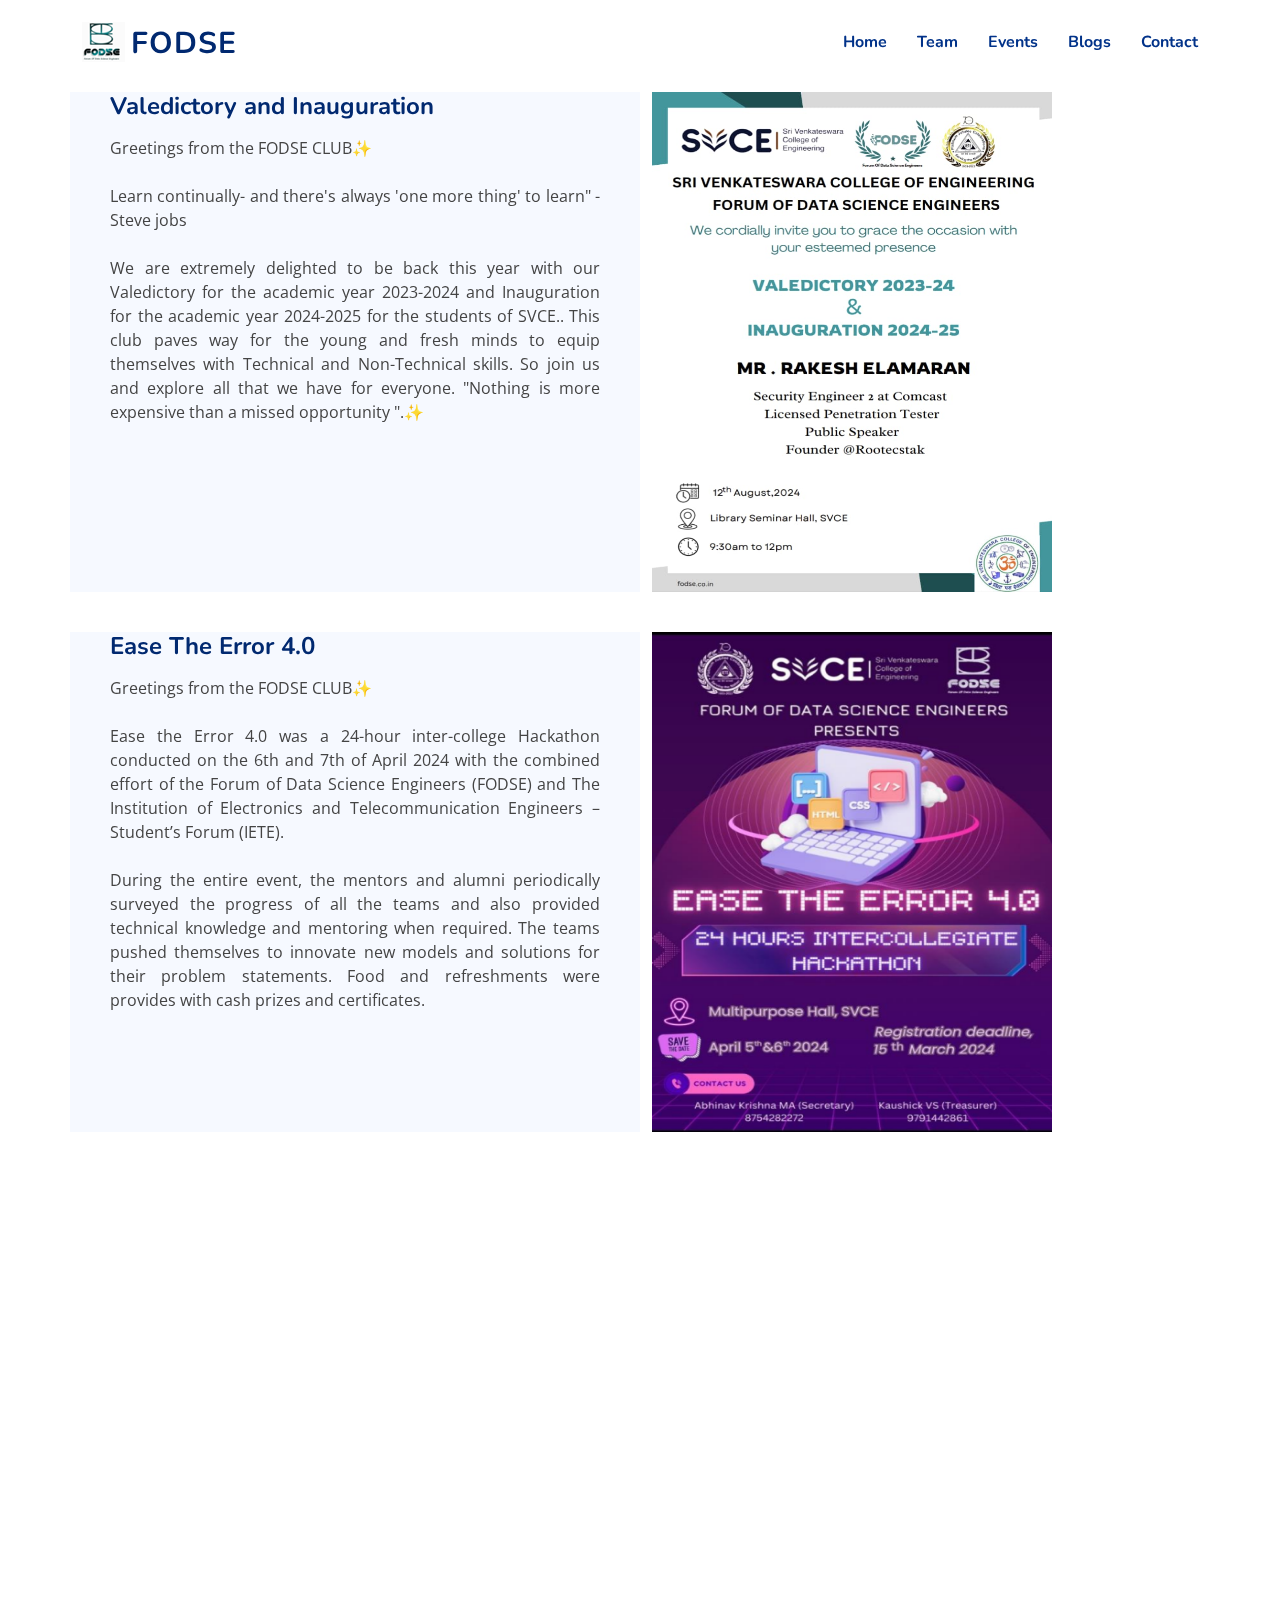
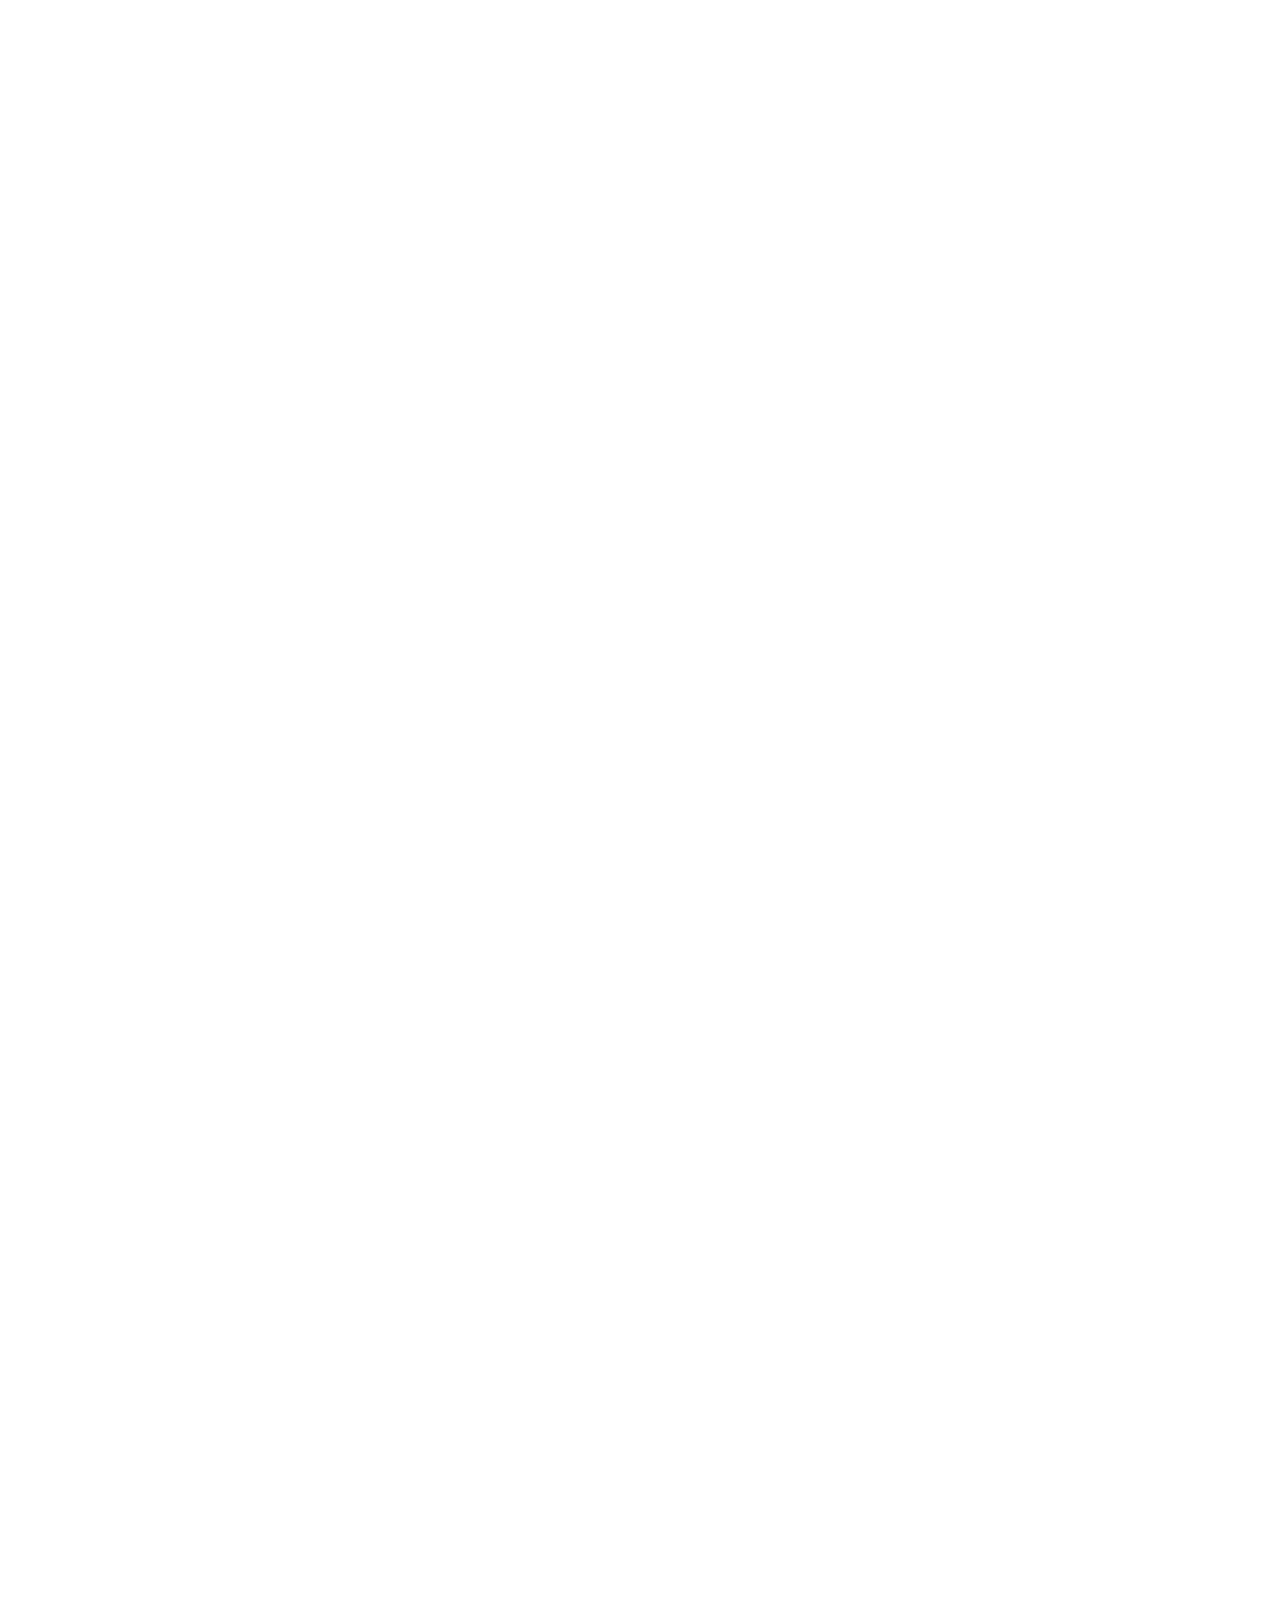
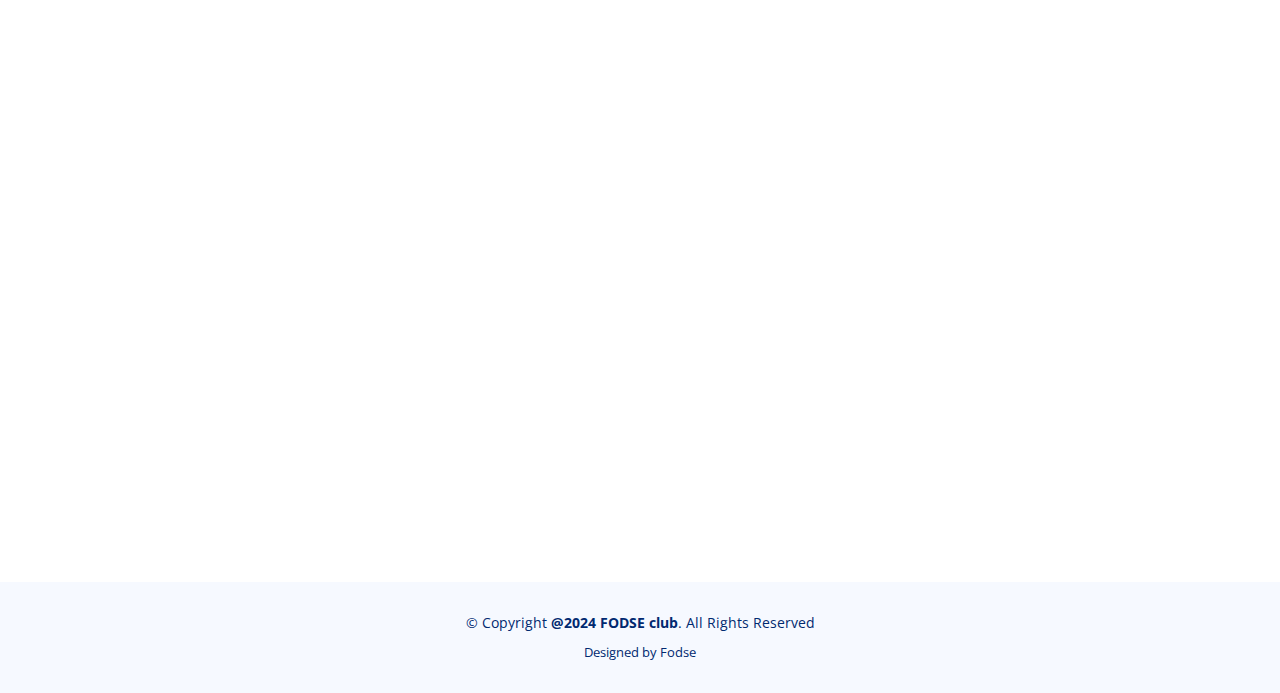
<file: events.html>
<!DOCTYPE html>
<html lang="en">
  <head>
    <meta charset="utf-8" />
    <meta content="width=device-width, initial-scale=1.0" name="viewport" />

    <title>FODSE Events</title>
    <meta content="" name="description" />

    <meta content="" name="keywords" />

    <!-- Favicons -->
    <link href="assets/img/logo.jpg" rel="icon" />
    <link href="assets/img/logo.jpg" rel="apple-touch-icon" />

    <!-- Google Fonts -->
    <link
      href="https://fonts.googleapis.com/css?family=Open+Sans:300,300i,400,400i,600,600i,700,700i|Nunito:300,300i,400,400i,600,600i,700,700i|Poppins:300,300i,400,400i,500,500i,600,600i,700,700i"
      rel="stylesheet"
    />

    <!-- Vendor CSS Files -->
    <link
      href="assets/vendor/bootstrap/css/bootstrap.min.css"
      rel="stylesheet"
    />
    <link
      href="assets/vendor/bootstrap-icons/bootstrap-icons.css"
      rel="stylesheet"
    />
    <link href="assets/vendor/aos/aos.css" rel="stylesheet" />
    <link href="assets/vendor/remixicon/remixicon.css" rel="stylesheet" />
    <link href="assets/vendor/swiper/swiper-bundle.min.css" rel="stylesheet" />
    <link
      href="assets/vendor/glightbox/css/glightbox.min.css"
      rel="stylesheet"
    />

    <!-- Template Main CSS File -->
    <link href="assets/css/style.css" rel="stylesheet" />
  </head>

  <body>
    <!-- ======= Header ======= -->
    <header id="header" class="header fixed-top">
      <div
        class="container-fluid container-xl d-flex align-items-center justify-content-between"
      >
        <a href="index.html" class="logo d-flex align-items-center">
          <img src="assets/img/logo.png" alt="" />
          <span>FODSE</span>
        </a>

        <nav id="navbar" class="navbar">
          <ul>
            <li>
              <a class="nav-link scrollto" href="index.html">Home</a>
            </li>
            <li><a class="nav-link scrollto" href="team.html">Team</a></li>
            <li><a class="nav-link scrollto" href="events.html">Events</a></li>
            <li><a class="nav-link scrollto" href="blog.html">Blogs</a></li>
            <!-- <li><a class="nav-link scrollto" href="forms.html">Forms</a></li> -->
            <li>
              <a class="nav-link scrollto" href="contact.html">Contact</a>
            </li>
          </ul>
          <i class="bi bi-list mobile-nav-toggle"></i>
        </nav>
        <!-- .navbar -->
      </div>
    </header>
    <!-- End Header -->

    <br /><br /><br />

    <!-- ======= Recent Blog Posts Section ======= -->

    <section id="about" class="about">
      <div class="container" data-aos="fade-up">
        <div class="row">
          <div
            class="col-lg-6 order-1 order-lg-2"
            data-aos="fade-left"
            data-aos-delay="100"
          >
            <div class="col-md-4">
              <img
                class="poster"
                src="assets/img/innaug2024.jpeg"
                height="500px"
                width="400px"
              />
            </div>
          </div>
          <div class="col-lg-6 pt-4 pt-lg-0 order-2 order-lg-1 content">
            <div class="section-title">
              <h2>Valedictory and Inauguration</h2>
            </div>
            <h3></h3>
            <p class="font-italic" style="text-align: justify">
              Greetings from the FODSE CLUB✨
              <br /><br />
              Learn continually- and there's always 'one more thing' to learn" -
              Steve jobs
              <br /><br />
              We are extremely delighted to be back this year with our
              Valedictory for the academic year 2023-2024 and Inauguration for
              the academic year 2024-2025 for the students of SVCE.. This club
              paves way for the young and fresh minds to equip themselves with
              Technical and Non-Technical skills. So join us and explore all
              that we have for everyone. "Nothing is more expensive than a
              missed opportunity ".✨
            </p>
          </div>
        </div>
      </div>
    </section>

    <section id="about" class="about">
      <div class="container" data-aos="fade-up">
        <div class="row">
          <div
            class="col-lg-6 order-1 order-lg-2"
            data-aos="fade-left"
            data-aos-delay="100"
          >
            <div class="col-md-4">
              <img
                class="poster"
                src="assets/img/ete4.png"
                height="500px"
                width="400px"
              />
            </div>
          </div>
          <div class="col-lg-6 pt-4 pt-lg-0 order-2 order-lg-1 content">
            <div class="section-title">
              <h2>Ease The Error 4.0</h2>
              <!-- <h2>Greetings from FODSE SVCE.</h2> -->
            </div>
            <h3></h3>
            <p class="font-italic" style="text-align: justify">
              Greetings from the FODSE CLUB✨
              <br /><br />
              Ease the Error 4.0 was a 24-hour inter-college Hackathon conducted
              on the 6th and 7th of April 2024 with the combined effort of the
              Forum of Data Science Engineers (FODSE) and The Institution of
              Electronics and Telecommunication Engineers – Student’s Forum
              (IETE).
              <br /><br />
              During the entire event, the mentors and alumni periodically
              surveyed the progress of all the teams and also provided technical
              knowledge and mentoring when required. The teams pushed themselves
              to innovate new models and solutions for their problem statements.
              Food and refreshments were provides with cash prizes and
              certificates.
            </p>
          </div>
        </div>
      </div>
    </section>

    <section id="about" class="about">
      <div class="container" data-aos="fade-up">
        <div class="row">
          <div
            class="col-lg-6 order-1 order-lg-2"
            data-aos="fade-left"
            data-aos-delay="100"
          >
            <div class="col-md-4">
              <img
                class="poster"
                src="assets/img/Mentorship.jpeg"
                height="500px"
                width="400px"
              />
            </div>
          </div>
          <div class="col-lg-6 pt-4 pt-lg-0 order-2 order-lg-1 content">
            <div class="section-title">
              <h2>Mentorship Program</h2>
            </div>
            <h3></h3>
            <p class="font-italic" style="text-align: justify">
              Greetings from the FODSE CLUB✨
              <br /><br />
              The Mentorship Programme at the Forum Of Data Science Engineers
              (FODSE) aimed to introduce beginners to Data Science and Python
              programming. Through Google Meet sessions, participants engaged
              with experts, learning Python basics, data structures, and machine
              learning concepts. The interactive approach and assignments helped
              solidify understanding, fulfilling the program's goal of nurturing
              novice Data Science enthusiasts.
              <br /><br />
              More than 20 aspiring data enthusiasts took advantage of this
              event to give a boost to their data science journey.✨
            </p>
          </div>
        </div>
      </div>
    </section>

    <section id="about" class="about">
      <div class="container" data-aos="fade-up">
        <div class="row">
          <div
            class="col-lg-6 order-1 order-lg-2"
            data-aos="fade-left"
            data-aos-delay="100"
          >
            <div class="col-md-4">
              <img
                class="poster"
                src="assets/img/vizathon.png"
                height="500px"
                width="400px"
              />
            </div>
          </div>
          <div class="col-lg-6 pt-4 pt-lg-0 order-2 order-lg-1 content">
            <div class="section-title">
              <h2>VIZ-A-THON</h2>
            </div>
            <h3></h3>
            <p class="font-italic" style="text-align: justify">
              Greetings from the FODSE CLUB✨
              <br /><br />
              "Viz-A-Thon: The Art of Visual Data" was a dynamic data
              visualization challenge held on October 27th, 2023. The event
              comprised two rounds focusing on data cleaning and visualization,
              fostering collaboration among participants.
              <br /><br />
              The event aimed to familiarize students with modern visualization
              tools and techniques while addressing key program outcomes such as
              problem analysis and teamwork. Participants engaged in practical
              data analysis and visualization tasks,culminating in a
              comprehensive judging process led by a diverse panel. The event
              concluded with winners announced on social media, followed by a
              heartfelt vote of thanks.
            </p>
          </div>
        </div>
      </div>
    </section>

    <section id="about" class="about">
      <div class="container" data-aos="fade-up">
        <div class="row">
          <div
            class="col-lg-6 order-1 order-lg-2"
            data-aos="fade-left"
            data-aos-delay="100"
          >
            <div class="col-md-4">
              <img
                class="poster"
                src="assets/img/innaugaral23.png"
                height="500px"
                width="400px"
              />
            </div>
          </div>
          <div class="col-lg-6 pt-4 pt-lg-0 order-2 order-lg-1 content">
            <div class="section-title">
              <h2>INAUGURAL’23</h2>
            </div>
            <h3></h3>
            <p class="font-italic" style="text-align: justify">
              Greetings from the FODSE CLUB✨
              <br /><br />
              The Forum of Data Science Engineers (FODSE) inauguration at SVCE,
              organized by the Department of Electronics and Communication
              Engineering in collaboration with the Department of Information
              Technology, was a meticulously orchestrated event held on
              September 20, 2023.
              <br /><br />
              The ceremony reached its pinnacle with the distribution of badges
              and certificates, recognizing the dedication and talent of the
              newly appointed office bearers and mentors. This event not only
              inspired students but also highlighted the transformative
              potential of data science in fostering innovation and driving
              positive social change.
            </p>
          </div>
        </div>
      </div>
    </section>

    <section id="about" class="about">
      <div class="container" data-aos="fade-up">
        <div class="row">
          <div
            class="col-lg-6 order-1 order-lg-2"
            data-aos="fade-left"
            data-aos-delay="100"
          >
            <div class="col-md-4">
              <img
                class="poster"
                src="assets/img/scrapersoiree.jpeg"
                height="500px"
                width="400px"
              />
            </div>
          </div>
          <div class="col-lg-6 pt-4 pt-lg-0 order-2 order-lg-1 content">
            <div class="section-title">
              <h2>Scraper's Soiree</h2>
            </div>
            <h3></h3>
            <p class="font-italic" style="text-align: justify">
              Greetings from the FODSE CLUB✨
              <br /><br />
              Scraper's Soiree Web scraping event: Automated extraction of data
              from websites using code, facilitating information retrieval for
              various applications or analysis.
            </p>
          </div>
        </div>
      </div>
    </section>

    <section id="recent-blog-posts" class="recent-blog-posts">
      <div class="container" data-aos="fade-up">
        <header class="section-header">
          <h2>FODSE</h2>
          <p>UPCOMING EVENTS</p>
        </header>

        <div class="row">
          <div class="col-lg-4">
            <div class="post-box">
              <div class="post-img"></div>
              <span class="post-date"
                >Scraper's Soiree <br />Coming Soon!..</span
              >
              <h3 class="post-title">
                Web scraping event: Automated extraction of data from websites
                using code, facilitating information retrieval for various
                applications or analysis.
              </h3>
              <!-- <a href="blog-singe.html" class="readmore stretched-link mt-auto"><span>Read More</span><i class="bi bi-arrow-right"></i></a> -->
            </div>
          </div>
          <!-- 
          <div class="col-lg-4">
            <div class="post-box-ete" id="redirectDiv" onclick="openete()">
              <div class="post-img">
                <img
                  src="assets/img/blog/blog-2.jpg"
                  class="img-fluid"
                  alt=""
                />
              </div>
              <span class="post-date"
                >Ease the Error 4.0 <br />Dates are out check our Instagram
                profile..</span
              >
              <h3 class="post-title">
                Our annual collaborative, time-limited coding Hackathon
              </h3>

            </div>
          </div> -->
        </div>
      </div>
    </section>
    <!-- End Recent Blog Posts Section -->

    <!-- ======= Footer ======= -->
    <footer id="footer" class="footer">
      <div class="container">
        <div class="copyright">
          &copy; Copyright <strong><span>@2024 FODSE club</span></strong
          >. All Rights Reserved
        </div>
        <div class="credits">Designed by Fodse</div>
      </div>
    </footer>
    <!-- End Footer -->

    <a
      href="#"
      class="back-to-top d-flex align-items-center justify-content-center"
      ><i class="bi bi-arrow-up-short"></i
    ></a>

    <!-- Vendor JS Files -->
    <script src="assets/vendor/bootstrap/js/bootstrap.bundle.js"></script>
    <script src="assets/vendor/aos/aos.js"></script>
    <script src="assets/vendor/php-email-form/validate.js"></script>
    <script src="assets/vendor/swiper/swiper-bundle.min.js"></script>
    <script src="assets/vendor/purecounter/purecounter.js"></script>
    <script src="assets/vendor/isotope-layout/isotope.pkgd.min.js"></script>
    <script src="assets/vendor/glightbox/js/glightbox.min.js"></script>

    <!-- Template Main JS File -->
    <script src="assets/js/main.js"></script>

    <script>
      function openete() {
        window.location.href = "Ete_web\\EaseTheError4.0.html";
      }
    </script>
  </body>
</html>
</file>
<file: assets/css/style.css>
/*--------------------------------------------------------------
# General
--------------------------------------------------------------*/
:root {
  scroll-behavior: smooth;
}

body {
  font-family: "Open Sans", sans-serif;
  color: #444444;
}

a {
  color: #4154f1;
  text-decoration: none;
}

a:hover {
  color: #717ff5;
  text-decoration: none;
}

h1, h2, h3, h4, h5, h6 {
  font-family: "Nunito", sans-serif;
}

/*--------------------------------------------------------------
# Sections
--------------------------------------------------------------*/
section {
  padding: 20px 0;
  overflow: hidden;
}

.section-header {
  text-align: center;
  padding-bottom: 40px;
}

.section-header h2 {
  font-size: 13px;
  letter-spacing: 1px;
  font-weight: 700;
  margin: 0;
  color: #4154f1;
  text-transform: uppercase;
}

.section-header p {
  margin: 10px 0 0 0;
  padding: 0;
  font-size: 38px;
  line-height: 42px;
  font-weight: 700;
  color: #012970;
}

@media (max-width: 768px) {
  .section-header p {
    font-size: 28px;
    line-height: 32px;
  }
}

/*--------------------------------------------------------------
# Breadcrumbs
--------------------------------------------------------------*/
.breadcrumbs {
  padding: 15px 0;
  background: #012970;
  min-height: 40px;
  margin-top: 82px;
  color: #fff;
}

@media (max-width: 992px) {
  .breadcrumbs {
    margin-top: 57px;
  }
}

.breadcrumbs h2 {
  font-size: 28px;
  font-weight: 500;
}

.breadcrumbs ol {
  display: flex;
  flex-wrap: wrap;
  list-style: none;
  padding: 0 0 10px 0;
  margin: 0;
  font-size: 14px;
}

.breadcrumbs ol a {
  color: #fff;
  transition: 0.3s;
}

.breadcrumbs ol a:hover {
  text-decoration: underline;
}

.breadcrumbs ol li + li {
  padding-left: 10px;
}

.breadcrumbs ol li + li::before {
  display: inline-block;
  padding-right: 10px;
  color: #8894f6;
  content: "/";
}

/*--------------------------------------------------------------
# Back to top button
--------------------------------------------------------------*/
.back-to-top {
  position: fixed;
  visibility: hidden;
  opacity: 0;
  right: 15px;
  bottom: 15px;
  z-index: 99999;
  background: #4154f1;
  width: 40px;
  height: 40px;
  border-radius: 4px;
  transition: all 0.4s;
}

.back-to-top i {
  font-size: 24px;
  color: #fff;
  line-height: 0;
}

.back-to-top:hover {
  background: #6776f4;
  color: #fff;
}

.back-to-top.active {
  visibility: visible;
  opacity: 1;
}

/*--------------------------------------------------------------
# Disable aos animation delay on mobile devices
--------------------------------------------------------------*/
@media screen and (max-width: 768px) {
  [data-aos-delay] {
    transition-delay: 0 !important;
  }
}

/*--------------------------------------------------------------
# Header
--------------------------------------------------------------*/
.header {
  transition: all 0.5s;
  z-index: 997;
  padding: 20px 0;
}

.header.header-scrolled {
  background: #fff;
  padding: 15px 0;
  box-shadow: 0px 2px 20px rgba(1, 41, 112, 0.1);
}

.header .logo {
  line-height: 0;
}

.header .logo img {
  max-height: 40px;
  margin-right: 6px;
}

.header .logo span {
  font-size: 30px;
  font-weight: 700;
  letter-spacing: 1px;
  color: #012970;
  font-family: "Nunito", sans-serif;
  margin-top: 3px;
}

/*--------------------------------------------------------------
# Navigation Menu
--------------------------------------------------------------*/
/**
* Desktop Navigation 
*/
.navbar {
  padding: 0;
}

.navbar ul {
  margin: 0;
  padding: 0;
  display: flex;
  list-style: none;
  align-items: center;
}

.navbar li {
  position: relative;
}

.navbar a {
  display: flex;
  align-items: center;
  justify-content: space-between;
  padding: 10px 0 10px 30px;
  font-family: "Nunito", sans-serif;
  font-size: 16px;
  font-weight: 700;
  color: #013289;
  white-space: nowrap;
  transition: 0.3s;
}

.navbar a i {
  font-size: 12px;
  line-height: 0;
  margin-left: 5px;
}

.navbar a:hover, .navbar .active, .navbar li:hover > a {
  color: #4154f1;
}

.navbar .getstarted {
  background: #4154f1;
  padding: 8px 20px;
  margin-left: 30px;
  border-radius: 4px;
  color: #fff;
}

.navbar .getstarted:hover {
  color: #fff;
  background: #5969f3;
}

.navbar .dropdown ul {
  display: block;
  position: absolute;
  left: 14px;
  top: calc(100% + 30px);
  margin: 0;
  padding: 10px 0;
  z-index: 99;
  opacity: 0;
  visibility: hidden;
  background: #fff;
  box-shadow: 0px 0px 30px rgba(127, 137, 161, 0.25);
  transition: 0.3s;
  border-radius: 4px;
}

.navbar .dropdown ul li {
  min-width: 200px;
}

.navbar .dropdown ul a {
  padding: 10px 20px;
  font-size: 15px;
  text-transform: none;
  font-weight: 600;
}

.navbar .dropdown ul a i {
  font-size: 12px;
}

.navbar .dropdown ul a:hover, .navbar .dropdown ul .active:hover, .navbar .dropdown ul li:hover > a {
  color: #4154f1;
}

.navbar .dropdown:hover > ul {
  opacity: 1;
  top: 100%;
  visibility: visible;
}

.navbar .dropdown .dropdown ul {
  top: 0;
  left: calc(100% - 30px);
  visibility: hidden;
}

.navbar .dropdown .dropdown:hover > ul {
  opacity: 1;
  top: 0;
  left: 100%;
  visibility: visible;
}

@media (max-width: 1366px) {
  .navbar .dropdown .dropdown ul {
    left: -90%;
  }
  .navbar .dropdown .dropdown:hover > ul {
    left: -100%;
  }
}

/**
* Mobile Navigation 
*/
.mobile-nav-toggle {
  color: #012970;
  font-size: 28px;
  cursor: pointer;
  display: none;
  line-height: 0;
  transition: 0.5s;
}

.mobile-nav-toggle.bi-x {
  color: #fff;
}

@media (max-width: 991px) {
  .mobile-nav-toggle {
    display: block;
  }
  .navbar ul {
    display: none;
  }
}

.navbar-mobile {
  position: fixed;
  overflow: hidden;
  top: 0;
  right: 0;
  left: 0;
  bottom: 0;
  background: rgba(1, 22, 61, 0.9);
  transition: 0.3s;
}

.navbar-mobile .mobile-nav-toggle {
  position: absolute;
  top: 15px;
  right: 15px;
}

.navbar-mobile ul {
  display: block;
  position: absolute;
  top: 55px;
  right: 15px;
  bottom: 15px;
  left: 15px;
  padding: 10px 0;
  border-radius: 10px;
  background-color: #fff;
  overflow-y: auto;
  transition: 0.3s;
}

.navbar-mobile a {
  padding: 10px 20px;
  font-size: 15px;
  color: #012970;
}

.navbar-mobile a:hover, .navbar-mobile .active, .navbar-mobile li:hover > a {
  color: #4154f1;
}

.navbar-mobile .getstarted {
  margin: 15px;
}

.navbar-mobile .dropdown ul {
  position: static;
  display: none;
  margin: 10px 20px;
  padding: 10px 0;
  z-index: 99;
  opacity: 1;
  visibility: visible;
  background: #fff;
  box-shadow: 0px 0px 30px rgba(127, 137, 161, 0.25);
}

.navbar-mobile .dropdown ul li {
  min-width: 200px;
}

.navbar-mobile .dropdown ul a {
  padding: 10px 20px;
}

.navbar-mobile .dropdown ul a i {
  font-size: 12px;
}

.navbar-mobile .dropdown ul a:hover, .navbar-mobile .dropdown ul .active:hover, .navbar-mobile .dropdown ul li:hover > a {
  color: #4154f1;
}

.navbar-mobile .dropdown > .dropdown-active {
  display: block;
}

/*--------------------------------------------------------------
# Hero Section
--------------------------------------------------------------*/
.hero {
  width: 100%;
  height: 100vh;
  background: url(../img/hero-bg.png) top center no-repeat;
  background-size: cover;
}

.hero h1 {
  margin: 0;
  font-size: 48px;
  font-weight: 700;
  color: #012970;
}

.hero h2 {
  color: #444444;
  margin: 15px 0 0 0;
  font-size: 26px;
}

.hero .btn-get-started {
  margin-top: 20px;
  line-height: 0;
  padding: 15px 40px;
  border-radius: 4px;
  transition: 0.5s;
  color: #fff;
  background: #4154f1;
  box-shadow: 0px 5px 30px rgba(65, 84, 241, 0.4);
}

.hero .btn-get-started span {
  font-family: "Nunito", sans-serif;
  font-weight: 600;
  font-size: 16px;
  letter-spacing: 1px;
}

.hero .btn-get-started i {
  margin-left: 5px;
  font-size: 18px;
  transition: 0.3s;
}

.hero .btn-get-started:hover i {
  transform: translateX(5px);
}

.hero .hero-img {
  text-align: right;
}

@media (min-width: 1024px) {
  .hero {
    background-attachment: fixed;
  }
}

@media (max-width: 991px) {
  .hero {
    height: auto;
    padding: 120px 0 60px 0;
  }
  .hero .hero-img {
    text-align: center;
    margin-top: 80px;
  }
  .hero .hero-img img {
    width: 80%;
  }
}

@media (max-width: 768px) {
  .hero {
    text-align: center;
  }
  .hero h1 {
    font-size: 32px;
  }
  .hero h2 {
    font-size: 24px;
  }
  .hero .hero-img img {
    width: 100%;
  }
  .poster{
    height:250px;
    width:200px;
    margin-left: 25%;
    margin-bottom: 10%;
  }
}

/*--------------------------------------------------------------
# Index Page
--------------------------------------------------------------*/
/*--------------------------------------------------------------
# About
--------------------------------------------------------------*/
.about .content {
  background-color: #f6f9ff;
  padding: 40px;
}

.about h3 {
  font-size: 14px;
  font-weight: 700;
  color: #4154f1;
  text-transform: uppercase;
}

.about h2 {
  font-size: 24px;
  font-weight: 700;
  color: #012970;
}

.about p {
  margin: 15px 0 30px 0;
  line-height: 24px;
}

.about .btn-read-more {
  line-height: 0;
  padding: 15px 40px;
  border-radius: 4px;
  transition: 0.5s;
  color: #fff;
  background: #4154f1;
  box-shadow: 0px 5px 25px rgba(65, 84, 241, 0.3);
}

.about .btn-read-more span {
  font-family: "Nunito", sans-serif;
  font-weight: 600;
  font-size: 16px;
  letter-spacing: 1px;
}

.about .btn-read-more i {
  margin-left: 5px;
  font-size: 18px;
  transition: 0.3s;
}

.about .btn-read-more:hover i {
  transform: translateX(5px);
}

/*--------------------------------------------------------------
# Values
--------------------------------------------------------------*/
.values .box {
  padding: 30px;
  box-shadow: 0px 0 5px rgba(1, 41, 112, 0.08);
  text-align: center;
  transition: 0.3s;
  height: 100%;
}

.values .box img {
  padding: 30px 50px;
  transition: 0.5s;
  transform: scale(1.1);
}

.values .box h3 {
  font-size: 24px;
  color: #012970;
  font-weight: 700;
  margin-bottom: 18px;
}

.values .box:hover {
  box-shadow: 0px 0 30px rgba(1, 41, 112, 0.08);
}

.values .box:hover img {
  transform: scale(1);
}

/*--------------------------------------------------------------
# Counts
--------------------------------------------------------------*/
.counts {
  padding: 70px 0 60px;
}

.counts .count-box {
  display: flex;
  align-items: center;
  padding: 30px;
  width: 100%;
  background: #fff;
  box-shadow: 0px 0 30px rgba(1, 41, 112, 0.08);
}

.counts .count-box i {
  font-size: 42px;
  line-height: 0;
  margin-right: 20px;
  color: #4154f1;
}

.counts .count-box span {
  font-size: 36px;
  display: block;
  font-weight: 600;
  color: #0b198f;
}

.counts .count-box p {
  padding: 0;
  margin: 0;
  font-family: "Nunito", sans-serif;
  font-size: 14px;
}

/*--------------------------------------------------------------
# Features
--------------------------------------------------------------*/
.features .feature-box {
  padding: 24px 20px;
  box-shadow: 0px 0 30px rgba(1, 41, 112, 0.08);
  transition: 0.3s;
  height: 100%;
}

.features .feature-box h3 {
  font-size: 18px;
  color: #012970;
  font-weight: 700;
  margin: 0;
}

.features .feature-box i {
  line-height: 0;
  background: #ecf3ff;
  padding: 4px;
  margin-right: 10px;
  font-size: 24px;
  border-radius: 3px;
  transition: 0.3s;
}

.features .feature-box:hover i {
  background: #4154f1;
  color: #fff;
}

.features .feture-tabs {
  margin-top: 100px;
}

.features .feture-tabs h3 {
  color: #012970;
  font-weight: 700;
  font-size: 32px;
  margin-bottom: 10px;
}

@media (max-width: 768px) {
  .features .feture-tabs h3 {
    font-size: 28px;
  }
}

.features .feture-tabs .nav-pills {
  border-bottom: 1px solid #eee;
}

.features .feture-tabs .nav-link {
  background: none;
  text-transform: uppercase;
  font-size: 15px;
  font-weight: 600;
  color: #012970;
  padding: 12px 0;
  margin-right: 25px;
  margin-bottom: -2px;
  border-radius: 0;
}

.features .feture-tabs .nav-link.active {
  color: #4154f1;
  border-bottom: 3px solid #4154f1;
}

.features .feture-tabs .tab-content h4 {
  font-size: 18px;
  margin: 0;
  font-weight: 700;
  color: #012970;
}

.features .feture-tabs .tab-content i {
  font-size: 24px;
  line-height: 0;
  margin-right: 8px;
  color: #4154f1;
}

.features .feature-icons {
  margin-top: 20px;
}

.features .feature-icons h3 {
  color: #012970;
  font-weight: 700;
  font-size: 32px;
  margin-bottom: 20px;
  text-align: center;
}

@media (max-width: 768px) {
  .features .feature-icons h3 {
    font-size: 28px;
  }
}

.features .feature-icons .content .icon-box {
  display: flex;
}

.features .feature-icons .content .icon-box h4 {
  font-size: 20px;
  font-weight: 700;
  margin: 0 0 10px 0;
  color: #012970;
}

.features .feature-icons .content .icon-box i {
  font-size: 44px;
  line-height: 44px;
  color: #0245bc;
  margin-right: 15px;
}

.features .feature-icons .content .icon-box p {
  font-size: 15px;
  color: #848484;
}

/*--------------------------------------------------------------
# Services
--------------------------------------------------------------*/
.services .service-box {
  box-shadow: 0px 0 30px rgba(1, 41, 112, 0.08);
  height: 100%;
  padding: 60px 30px;
  text-align: center;
  transition: 0.3s;
  border-radius: 5px;
}

.services .service-box .icon {
  font-size: 36px;
  padding: 40px 20px;
  border-radius: 4px;
  position: relative;
  margin-bottom: 25px;
  display: inline-block;
  line-height: 0;
  transition: 0.3s;
}

.services .service-box h3 {
  color: #444444;
  font-weight: 700;
}

.services .service-box .read-more {
  display: inline-flex;
  align-items: center;
  justify-content: center;
  font-weight: 600;
  font-size: 16px;
  padding: 8px 20px;
}

.services .service-box .read-more i {
  line-height: 0;
  margin-left: 5px;
  font-size: 18px;
}

.services .service-box.blue {
  border-bottom: 3px solid #2db6fa;
}

.services .service-box.blue .icon {
  color: #2db6fa;
  background: #dbf3fe;
}

.services .service-box.blue .read-more {
  color: #2db6fa;
}

.services .service-box.blue:hover {
  background: #2db6fa;
}

.services .service-box.orange {
  border-bottom: 3px solid #f68c09;
}

.services .service-box.orange .icon {
  color: #f68c09;
  background: #fde3c4;
}

.services .service-box.orange .read-more {
  color: #f68c09;
}

.services .service-box.orange:hover {
  background: #f68c09;
}

.services .service-box.green {
  border-bottom: 3px solid #08da4e;
}

.services .service-box.green .icon {
  color: #08da4e;
  background: #cffddf;
}

.services .service-box.green .read-more {
  color: #08da4e;
}

.services .service-box.green:hover {
  background: #08da4e;
}

.services .service-box.red {
  border-bottom: 3px solid #e9222c;
}

.services .service-box.red .icon {
  color: #e9222c;
  background: #fef7f8;
}

.services .service-box.red .read-more {
  color: #e9222c;
}

.services .service-box.red:hover {
  background: #e9222c;
}

.services .service-box.purple {
  border-bottom: 3px solid #b50edf;
}

.services .service-box.purple .icon {
  color: #b50edf;
  background: #f8e4fd;
}

.services .service-box.purple .read-more {
  color: #b50edf;
}

.services .service-box.purple:hover {
  background: #b50edf;
}

.services .service-box.pink {
  border-bottom: 3px solid #f51f9c;
}

.services .service-box.pink .icon {
  color: #f51f9c;
  background: #feecf7;
}

.services .service-box.pink .read-more {
  color: #f51f9c;
}

.services .service-box.pink:hover {
  background: #f51f9c;
}

.services .service-box:hover h3, .services .service-box:hover p, .services .service-box:hover .read-more {
  color: #fff;
}

.services .service-box:hover .icon {
  background: #fff;
}

/*--------------------------------------------------------------
# Pricing
--------------------------------------------------------------*/
.pricing .box {
  padding: 40px 20px;
  background: #fff;
  text-align: center;
  box-shadow: 0px 0 30px rgba(1, 41, 112, 0.08);
  border-radius: 4px;
  position: relative;
  overflow: hidden;
  transition: 0.3s;
}

.pricing .box:hover {
  transform: scale(1.1);
  box-shadow: 0px 0 30px rgba(1, 41, 112, 0.1);
}

.pricing h3 {
  font-weight: 700;
  font-size: 18px;
  margin-bottom: 15px;
}

.pricing .price {
  font-size: 36px;
  color: #444444;
  font-weight: 600;
  font-family: "Poppins", sans-serif;
}

.pricing .price sup {
  font-size: 20px;
  top: -15px;
  left: -3px;
}

.pricing .price span {
  color: #bababa;
  font-size: 16px;
  font-weight: 300;
}

.pricing img {
  padding: 30px 40px;
}

.pricing ul {
  padding: 0;
  list-style: none;
  color: #444444;
  text-align: center;
  line-height: 26px;
  font-size: 16px;
  margin-bottom: 25px;
}

.pricing ul li {
  padding-bottom: 10px;
}

.pricing ul .na {
  color: #ccc;
  text-decoration: line-through;
}

.pricing .btn-buy {
  display: inline-block;
  padding: 8px 40px 10px 40px;
  border-radius: 50px;
  color: #4154f1;
  transition: none;
  font-size: 16px;
  font-weight: 400;
  font-family: "Nunito", sans-serif;
  font-weight: 600;
  transition: 0.3s;
  border: 1px solid #4154f1;
}

.pricing .btn-buy:hover {
  background: #4154f1;
  color: #fff;
}

.pricing .featured {
  width: 200px;
  position: absolute;
  top: 18px;
  right: -68px;
  transform: rotate(45deg);
  z-index: 1;
  font-size: 14px;
  padding: 1px 0 3px 0;
  background: #4154f1;
  color: #fff;
}

/*--------------------------------------------------------------
# F.A.Q
--------------------------------------------------------------*/
.faq .accordion-collapse {
  border: 0;
}

.faq .accordion-button {
  padding: 15px 15px 20px 0;
  font-weight: 600;
  border: 0;
  font-size: 18px;
  color: #444444;
  text-align: left;
}

.faq .accordion-button:focus {
  box-shadow: none;
}

.faq .accordion-button:not(.collapsed) {
  background: none;
  color: #4154f1;
  border-bottom: 0;
}

.faq .accordion-body {
  padding: 0 0 25px 0;
  border: 0;
}

/*--------------------------------------------------------------
# Portfolio
--------------------------------------------------------------*/
.portfolio #portfolio-flters {
  padding: 0;
  margin: 0 auto 25px auto;
  list-style: none;
  text-align: center;
  background: white;
  border-radius: 50px;
  padding: 2px 15px;
}

.portfolio #portfolio-flters li {
  cursor: pointer;
  display: inline-block;
  padding: 8px 20px 10px 20px;
  font-size: 15px;
  font-weight: 600;
  line-height: 1;
  color: #444444;
  margin: 0 4px 8px 4px;
  transition: 0.3s;
  border-radius: 50px;
  border: 1px solid #fff;
}

.portfolio #portfolio-flters li:hover, .portfolio #portfolio-flters li.filter-active {
  color: #4154f1;
  border-color: #4154f1;
}

.portfolio #portfolio-flters li:last-child {
  margin-right: 0;
}

.portfolio .portfolio-wrap {
  transition: 0.3s;
  position: relative;
  overflow: hidden;
  z-index: 1;
  background: rgba(255, 255, 255, 0.75);
}

.portfolio .portfolio-wrap::before {
  content: "";
  background: rgba(255, 255, 255, 0.75);
  position: absolute;
  left: 30px;
  right: 30px;
  top: 30px;
  bottom: 30px;
  transition: all ease-in-out 0.3s;
  z-index: 2;
  opacity: 0;
}

.portfolio .portfolio-wrap img {
  transition: 1s;
}

.portfolio .portfolio-wrap .portfolio-info {
  opacity: 0;
  position: absolute;
  top: 0;
  left: 0;
  right: 0;
  bottom: 0;
  text-align: center;
  z-index: 3;
  transition: all ease-in-out 0.3s;
  display: flex;
  flex-direction: column;
  justify-content: center;
  align-items: center;
}

.portfolio .portfolio-wrap .portfolio-info::before {
  display: block;
  content: "";
  width: 48px;
  height: 48px;
  position: absolute;
  top: 35px;
  left: 35px;
  border-top: 3px solid rgba(1, 41, 112, 0.2);
  border-left: 3px solid rgba(1, 41, 112, 0.2);
  transition: all 0.5s ease 0s;
  z-index: 9994;
}

.portfolio .portfolio-wrap .portfolio-info::after {
  display: block;
  content: "";
  width: 48px;
  height: 48px;
  position: absolute;
  bottom: 35px;
  right: 35px;
  border-bottom: 3px solid rgba(1, 41, 112, 0.2);
  border-right: 3px solid rgba(1, 41, 112, 0.2);
  transition: all 0.5s ease 0s;
  z-index: 9994;
}

.portfolio .portfolio-wrap .portfolio-info h4 {
  font-size: 20px;
  color: #012970;
  font-weight: 700;
}

.portfolio .portfolio-wrap .portfolio-info p {
  color: #012970;
  font-weight: 600;
  font-size: 14px;
  text-transform: uppercase;
  padding: 0;
  margin: 0;
}

.portfolio .portfolio-wrap .portfolio-links {
  text-align: center;
  z-index: 4;
}

.portfolio .portfolio-wrap .portfolio-links a {
  color: #fff;
  background: #4154f1;
  margin: 10px 2px;
  width: 36px;
  height: 36px;
  display: inline-flex;
  align-items: center;
  justify-content: center;
  border-radius: 50%;
  transition: 0.3s;
}

.portfolio .portfolio-wrap .portfolio-links a i {
  font-size: 24px;
  line-height: 0;
}

.portfolio .portfolio-wrap .portfolio-links a:hover {
  background: #5969f3;
}

.portfolio .portfolio-wrap:hover img {
  transform: scale(1.1);
}

.portfolio .portfolio-wrap:hover::before {
  top: 0;
  left: 0;
  right: 0;
  bottom: 0;
  opacity: 1;
}

.portfolio .portfolio-wrap:hover .portfolio-info {
  opacity: 1;
}

.portfolio .portfolio-wrap:hover .portfolio-info::before {
  top: 15px;
  left: 15px;
}

.portfolio .portfolio-wrap:hover .portfolio-info::after {
  bottom: 15px;
  right: 15px;
}

/*--------------------------------------------------------------
# Portfolio Details
--------------------------------------------------------------*/
.portfolio-details {
  padding-top: 40px;
}

.portfolio-details .portfolio-details-slider img {
  width: 100%;
}

.portfolio-details .portfolio-details-slider .swiper-pagination {
  margin-top: 20px;
  position: relative;
}

.portfolio-details .portfolio-details-slider .swiper-pagination .swiper-pagination-bullet {
  width: 12px;
  height: 12px;
  background-color: #fff;
  opacity: 1;
  border: 1px solid #4154f1;
}

.portfolio-details .portfolio-details-slider .swiper-pagination .swiper-pagination-bullet-active {
  background-color: #4154f1;
}

.portfolio-details .portfolio-info {
  padding: 30px;
  box-shadow: 0px 0 30px rgba(1, 41, 112, 0.08);
}

.portfolio-details .portfolio-info h3 {
  font-size: 22px;
  font-weight: 700;
  margin-bottom: 20px;
  padding-bottom: 20px;
  border-bottom: 1px solid #eee;
}

.portfolio-details .portfolio-info ul {
  list-style: none;
  padding: 0;
  font-size: 15px;
}

.portfolio-details .portfolio-info ul li + li {
  margin-top: 10px;
}

.portfolio-details .portfolio-description {
  padding-top: 30px;
}

.portfolio-details .portfolio-description h2 {
  font-size: 26px;
  font-weight: 700;
  margin-bottom: 20px;
}

.portfolio-details .portfolio-description p {
  padding: 0;
}

/*--------------------------------------------------------------
# Testimonials
--------------------------------------------------------------*/
.testimonials .testimonial-item {
  box-sizing: content-box;
  padding: 10px;
  margin: 10px 20px;
  box-shadow: 0px 0 20px rgba(1, 41, 112, 0.1);
  background: #fff;
  min-height: 200px;
  display: flex;
  flex-direction: column;
  text-align: center;
  transition: 0.3s;
}

.testimonials .testimonial-item .stars {
  margin-bottom: 15px;
}

.testimonials .testimonial-item .stars i {
  color: #ffc107;
  margin: 0 1px;
}

.testimonials .testimonial-item .testimonial-img {
  width: 90px;
  border-radius: 50%;
  border: 4px solid #fff;
  margin: 0 auto;
}

.testimonials .testimonial-item h3 {
  font-size: 18px;
  font-weight: bold;
  margin: 10px 0 5px 0;
  color: #111;
}

.testimonials .testimonial-item h4 {
  font-size: 14px;
  color: #999;
  margin: 0;
}

.testimonials .testimonial-item p {
  font-style: italic;
  margin: 0 auto 15px auto;
}

.testimonials .swiper-pagination {
  margin-top: 20px;
  position: relative;
}

.testimonials .swiper-pagination .swiper-pagination-bullet {
  width: 12px;
  height: 12px;
  background-color: #fff;
  opacity: 1;
  border: 1px solid #4154f1;
}

.testimonials .swiper-pagination .swiper-pagination-bullet-active {
  background-color: #4154f1;
}

.testimonials .swiper-slide {
  opacity: .3;
}

@media (max-width: 1199px) {
  .testimonials .swiper-slide-active {
    opacity: 1;
  }
  .testimonials .swiper-pagination {
    margin-top: 0;
  }
}

@media (min-width: 1200px) {
  .testimonials .swiper-slide-next {
    opacity: 1;
    transform: scale(1.12);
  }
}

/*--------------------------------------------------------------
# Team
--------------------------------------------------------------*/
.team {
  background: #fff;
  padding: 30px 0;
}

.team .member {
  overflow: hidden;
  text-align: center;
  border-radius: 5px;
  background: #fff;
  box-shadow: 0px 0 30px rgba(1, 41, 112, 0.08);
  transition: 0.3s;
}

.team .member .member-img {
  position: relative;
  overflow: hidden;
}

.team .member .member-img:after {
  position: absolute;
  content: "";
  left: 0;
  bottom: 0;
  height: 100%;
  width: 100%;
  background: url(../img/team-shape.svg) no-repeat center bottom;
  background-size: contain;
  z-index: 1;
}

.team .member .social {
  position: absolute;
  right: -100%;
  top: 30px;
  opacity: 0;
  border-radius: 4px;
  transition: 0.5s;
  background: rgba(255, 255, 255, 0.3);
  z-index: 2;
}

.team .member .social a {
  transition: color 0.3s;
  color: rgba(1, 41, 112, 0.5);
  margin: 15px 12px;
  display: block;
  line-height: 0;
  text-align: center;
}

.team .member .social a:hover {
  color: rgba(1, 41, 112, 0.8);
}

.team .member .social i {
  font-size: 18px;
}

.team .member .member-info {
  padding: 10px 15px 20px 15px;
}

.team .member .member-info h4 {
  font-weight: 700;
  margin-bottom: 5px;
  font-size: 20px;
  color: #012970;
}

.team .member .member-info span {
  display: block;
  font-size: 14px;
  font-weight: 400;
  color: #aaaaaa;
}

.team .member .member-info p {
  font-style: italic;
  font-size: 14px;
  padding-top: 15px;
  line-height: 26px;
  color: #5e5e5e;
}

.team .member:hover {
  transform: scale(1.08);
  box-shadow: 0px 0 30px rgba(1, 41, 112, 0.1);
}

.team .member:hover .social {
  right: 8px;
  opacity: 1;
}

/*--------------------------------------------------------------
# Clients
--------------------------------------------------------------*/
.clients .clients-slider .swiper-slide img {
  opacity: 0.5;
  transition: 0.3s;
}

.clients .clients-slider .swiper-slide img:hover {
  opacity: 1;
}

.clients .clients-slider .swiper-pagination {
  margin-top: 20px;
  position: relative;
}

.clients .clients-slider .swiper-pagination .swiper-pagination-bullet {
  width: 12px;
  height: 12px;
  background-color: #fff;
  opacity: 1;
  border: 1px solid #4154f1;
}

.clients .clients-slider .swiper-pagination .swiper-pagination-bullet-active {
  background-color: #4154f1;
}

/*--------------------------------------------------------------
# Recent Blog Posts
--------------------------------------------------------------*/
.recent-blog-posts .post-box {
  box-shadow: 0px 0 30px rgba(1, 41, 112, 0.08);
  transition: 0.3s;
  height: 100%;
  overflow: hidden;
  padding: 30px;
  border-radius: 8px;
  position: relative;
  display: flex;
  flex-direction: column;
}

.recent-blog-posts .post-box .post-img {
  overflow: hidden;
  margin: -30px -30px 15px -30px;
  position: relative;
}

.recent-blog-posts .post-box .post-img img {
  transition: 0.5s;
}

.recent-blog-posts .post-box .post-date {
  font-size: 16px;
  font-weight: 600;
  color: rgba(1, 41, 112, 0.6);
  display: block;
  margin-bottom: 10px;
}

.recent-blog-posts .post-box .post-title {
  font-size: 24px;
  color: #012970;
  font-weight: 700;
  margin-bottom: 18px;
  position: relative;
  transition: 0.3s;
}

.recent-blog-posts .post-box .readmore {
  display: flex;
  align-items: center;
  font-weight: 600;
  line-height: 1;
  transition: 0.3s;
}

.recent-blog-posts .post-box .readmore i {
  line-height: 0;
  margin-left: 4px;
  font-size: 18px;
}

.recent-blog-posts .post-box:hover .post-title {
  color: #4154f1;
}

.recent-blog-posts .post-box:hover .post-img img {
  transform: rotate(6deg) scale(1.2);
}

/*--------------------------------------------------------------
# Contact
--------------------------------------------------------------*/
.contact .info-box {
  color: #444444;
  background: #fafbff;
  padding: 30px;
}

.contact .info-box i {
  font-size: 38px;
  line-height: 0;
  color: #4154f1;
}

.contact .info-box h3 {
  font-size: 20px;
  color: #012970;
  font-weight: 700;
  margin: 20px 0 10px 0;
}

.contact .info-box p {
  padding: 0;
  line-height: 24px;
  font-size: 14px;
  margin-bottom: 0;
}

.contact .php-email-form {
  background: #fafbff;
  padding: 30px;
  height: 100%;
}

.contact .php-email-form .error-message {
  display: none;
  color: #fff;
  background: #ed3c0d;
  text-align: left;
  padding: 15px;
  margin-bottom: 24px;
  font-weight: 600;
}

.contact .php-email-form .sent-message {
  display: none;
  color: #fff;
  background: #18d26e;
  text-align: center;
  padding: 15px;
  margin-bottom: 24px;
  font-weight: 600;
}

.contact .php-email-form .loading {
  display: none;
  background: #fff;
  text-align: center;
  padding: 15px;
  margin-bottom: 24px;
}

.contact .php-email-form .loading:before {
  content: "";
  display: inline-block;
  border-radius: 50%;
  width: 24px;
  height: 24px;
  margin: 0 10px -6px 0;
  border: 3px solid #18d26e;
  border-top-color: #eee;
  -webkit-animation: animate-loading 1s linear infinite;
  animation: animate-loading 1s linear infinite;
}

.contact .php-email-form input, .contact .php-email-form textarea {
  border-radius: 0;
  box-shadow: none;
  font-size: 14px;
  border-radius: 0;
}

.contact .php-email-form input:focus, .contact .php-email-form textarea:focus {
  border-color: #4154f1;
}

.contact .php-email-form input {
  padding: 10px 15px;
}

.contact .php-email-form textarea {
  padding: 12px 15px;
}

.contact .php-email-form button[type="submit"] {
  background: #4154f1;
  border: 0;
  padding: 10px 30px;
  color: #fff;
  transition: 0.4s;
  border-radius: 4px;
}

.contact .php-email-form button[type="submit"]:hover {
  background: #5969f3;
}

@-webkit-keyframes animate-loading {
  0% {
    transform: rotate(0deg);
  }
  100% {
    transform: rotate(360deg);
  }
}

@keyframes animate-loading {
  0% {
    transform: rotate(0deg);
  }
  100% {
    transform: rotate(360deg);
  }
}

/*--------------------------------------------------------------
# Blog
--------------------------------------------------------------*/
.blog {
  padding: 40px 0 20px 0;
}

.blog .entry {
  padding: 30px;
  margin-bottom: 60px;
  box-shadow: 0 4px 16px rgba(0, 0, 0, 0.1);
}

.blog .entry .entry-img {
  max-height: 440px;
  margin: -30px -30px 20px -30px;
  overflow: hidden;
}

.blog .entry .entry-title {
  font-size: 28px;
  font-weight: bold;
  padding: 0;
  margin: 0 0 20px 0;
}

.blog .entry .entry-title a {
  color: #012970;
  transition: 0.3s;
}

.blog .entry .entry-title a:hover {
  color: #4154f1;
}

.blog .entry .entry-meta {
  margin-bottom: 15px;
  color: #4084fd;
}

.blog .entry .entry-meta ul {
  display: flex;
  flex-wrap: wrap;
  list-style: none;
  align-items: center;
  padding: 0;
  margin: 0;
}

.blog .entry .entry-meta ul li + li {
  padding-left: 20px;
}

.blog .entry .entry-meta i {
  font-size: 16px;
  margin-right: 8px;
  line-height: 0;
}

.blog .entry .entry-meta a {
  color: #777777;
  font-size: 14px;
  display: inline-block;
  line-height: 1;
}

.blog .entry .entry-content p {
  line-height: 24px;
}

.blog .entry .entry-content .read-more {
  -moz-text-align-last: right;
  text-align-last: right;
}

.blog .entry .entry-content .read-more a {
  display: inline-block;
  background: #4154f1;
  color: #fff;
  padding: 6px 20px;
  transition: 0.3s;
  font-size: 14px;
  border-radius: 4px;
}

.blog .entry .entry-content .read-more a:hover {
  background: #5969f3;
}

.blog .entry .entry-content h3 {
  font-size: 22px;
  margin-top: 30px;
  font-weight: bold;
}

.blog .entry .entry-content blockquote {
  overflow: hidden;
  background-color: #fafafa;
  padding: 60px;
  position: relative;
  text-align: center;
  margin: 20px 0;
}

.blog .entry .entry-content blockquote p {
  color: #444444;
  line-height: 1.6;
  margin-bottom: 0;
  font-style: italic;
  font-weight: 500;
  font-size: 22px;
}

.blog .entry .entry-content blockquote::after {
  content: '';
  position: absolute;
  left: 0;
  top: 0;
  bottom: 0;
  width: 3px;
  background-color: #012970;
  margin-top: 20px;
  margin-bottom: 20px;
}

.blog .entry .entry-footer {
  padding-top: 10px;
  border-top: 1px solid #e6e6e6;
}

.blog .entry .entry-footer i {
  color: #0d64fd;
  display: inline;
}

.blog .entry .entry-footer a {
  color: #013289;
  transition: 0.3s;
}

.blog .entry .entry-footer a:hover {
  color: #4154f1;
}

.blog .entry .entry-footer .cats {
  list-style: none;
  display: inline;
  padding: 0 20px 0 0;
  font-size: 14px;
}

.blog .entry .entry-footer .cats li {
  display: inline-block;
}

.blog .entry .entry-footer .tags {
  list-style: none;
  display: inline;
  padding: 0;
  font-size: 14px;
}

.blog .entry .entry-footer .tags li {
  display: inline-block;
}

.blog .entry .entry-footer .tags li + li::before {
  padding-right: 6px;
  color: #6c757d;
  content: ",";
}

.blog .entry .entry-footer .share {
  font-size: 16px;
}

.blog .entry .entry-footer .share i {
  padding-left: 5px;
}

.blog .entry-single {
  margin-bottom: 30px;
}

.blog .blog-author {
  padding: 20px;
  margin-bottom: 30px;
  box-shadow: 0 4px 16px rgba(0, 0, 0, 0.1);
}

.blog .blog-author img {
  width: 120px;
  margin-right: 20px;
}

.blog .blog-author h4 {
  font-weight: 600;
  font-size: 22px;
  margin-bottom: 0px;
  padding: 0;
  color: #012970;
}

.blog .blog-author .social-links {
  margin: 0 10px 10px 0;
}

.blog .blog-author .social-links a {
  color: rgba(1, 41, 112, 0.5);
  margin-right: 5px;
}

.blog .blog-author p {
  font-style: italic;
  color: #b7b7b7;
}

.blog .blog-comments {
  margin-bottom: 30px;
}

.blog .blog-comments .comments-count {
  font-weight: bold;
}

.blog .blog-comments .comment {
  margin-top: 30px;
  position: relative;
}

.blog .blog-comments .comment .comment-img {
  margin-right: 14px;
}

.blog .blog-comments .comment .comment-img img {
  width: 60px;
}

.blog .blog-comments .comment h5 {
  font-size: 16px;
  margin-bottom: 2px;
}

.blog .blog-comments .comment h5 a {
  font-weight: bold;
  color: #444444;
  transition: 0.3s;
}

.blog .blog-comments .comment h5 a:hover {
  color: #4154f1;
}

.blog .blog-comments .comment h5 .reply {
  padding-left: 10px;
  color: #012970;
}

.blog .blog-comments .comment h5 .reply i {
  font-size: 20px;
}

.blog .blog-comments .comment time {
  display: block;
  font-size: 14px;
  color: #013ca3;
  margin-bottom: 5px;
}

.blog .blog-comments .comment.comment-reply {
  padding-left: 40px;
}

.blog .blog-comments .reply-form {
  margin-top: 30px;
  padding: 30px;
  box-shadow: 0 4px 16px rgba(0, 0, 0, 0.1);
}

.blog .blog-comments .reply-form h4 {
  font-weight: bold;
  font-size: 22px;
}

.blog .blog-comments .reply-form p {
  font-size: 14px;
}

.blog .blog-comments .reply-form input {
  border-radius: 4px;
  padding: 10px 10px;
  font-size: 14px;
}

.blog .blog-comments .reply-form input:focus {
  box-shadow: none;
  border-color: #a0aaf8;
}

.blog .blog-comments .reply-form textarea {
  border-radius: 4px;
  padding: 10px 10px;
  font-size: 14px;
}

.blog .blog-comments .reply-form textarea:focus {
  box-shadow: none;
  border-color: #a0aaf8;
}

.blog .blog-comments .reply-form .form-group {
  margin-bottom: 25px;
}

.blog .blog-comments .reply-form .btn-primary {
  border-radius: 4px;
  padding: 10px 20px;
  border: 0;
  background-color: #012970;
}

.blog .blog-comments .reply-form .btn-primary:hover {
  background-color: #013289;
}

.blog .blog-pagination {
  color: #024ed5;
}

.blog .blog-pagination ul {
  display: flex;
  padding: 0;
  margin: 0;
  list-style: none;
}

.blog .blog-pagination li {
  margin: 0 5px;
  transition: 0.3s;
}

.blog .blog-pagination li a {
  color: #012970;
  padding: 7px 16px;
  display: flex;
  align-items: center;
  justify-content: center;
}

.blog .blog-pagination li.active, .blog .blog-pagination li:hover {
  background: #4154f1;
}

.blog .blog-pagination li.active a, .blog .blog-pagination li:hover a {
  color: #fff;
}

.blog .sidebar {
  padding: 30px;
  margin: 0 0 60px 20px;
  box-shadow: 0 4px 16px rgba(0, 0, 0, 0.1);
}

.blog .sidebar .sidebar-title {
  font-size: 20px;
  font-weight: 700;
  padding: 0 0 0 0;
  margin: 0 0 15px 0;
  color: #012970;
  position: relative;
}

.blog .sidebar .sidebar-item {
  margin-bottom: 30px;
}

.blog .sidebar .search-form form {
  background: #fff;
  border: 1px solid #ddd;
  padding: 3px 10px;
  position: relative;
}

.blog .sidebar .search-form form input[type="text"] {
  border: 0;
  padding: 4px;
  border-radius: 4px;
  width: calc(100% - 40px);
}

.blog .sidebar .search-form form button {
  position: absolute;
  top: 0;
  right: 0;
  bottom: 0;
  border: 0;
  background: none;
  font-size: 16px;
  padding: 0 15px;
  margin: -1px;
  background: #4154f1;
  color: #fff;
  transition: 0.3s;
  border-radius: 0 4px 4px 0;
  line-height: 0;
}

.blog .sidebar .search-form form button i {
  line-height: 0;
}

.blog .sidebar .search-form form button:hover {
  background: #5465f2;
}

.blog .sidebar .categories ul {
  list-style: none;
  padding: 0;
}

.blog .sidebar .categories ul li + li {
  padding-top: 10px;
}

.blog .sidebar .categories ul a {
  color: #012970;
  transition: 0.3s;
}

.blog .sidebar .categories ul a:hover {
  color: #4154f1;
}

.blog .sidebar .categories ul a span {
  padding-left: 5px;
  color: #aaaaaa;
  font-size: 14px;
}

.blog .sidebar .recent-posts .post-item + .post-item {
  margin-top: 15px;
}

.blog .sidebar .recent-posts img {
  width: 80px;
  float: left;
}

.blog .sidebar .recent-posts h4 {
  font-size: 15px;
  margin-left: 95px;
  font-weight: bold;
}

.blog .sidebar .recent-posts h4 a {
  color: #012970;
  transition: 0.3s;
}

.blog .sidebar .recent-posts h4 a:hover {
  color: #4154f1;
}

.blog .sidebar .recent-posts time {
  display: block;
  margin-left: 95px;
  font-style: italic;
  font-size: 14px;
  color: #aaaaaa;
}

.blog .sidebar .tags {
  margin-bottom: -10px;
}

.blog .sidebar .tags ul {
  list-style: none;
  padding: 0;
}

.blog .sidebar .tags ul li {
  display: inline-block;
}

.blog .sidebar .tags ul a {
  color: #0257ee;
  font-size: 14px;
  padding: 6px 14px;
  margin: 0 6px 8px 0;
  border: 1px solid #d7e6ff;
  display: inline-block;
  transition: 0.3s;
}

.blog .sidebar .tags ul a:hover {
  color: #fff;
  border: 1px solid #4154f1;
  background: #4154f1;
}

.blog .sidebar .tags ul a span {
  padding-left: 5px;
  color: #a5c5fe;
  font-size: 14px;
}

/*--------------------------------------------------------------
# Footer
--------------------------------------------------------------*/
.footer {
  background: #f6f9ff;
  padding: 0 0 30px 0;
  font-size: 14px;
}

.footer .footer-newsletter {
  padding: 50px 0;
  background: #f6f9ff;
  border-top: 1px solid #e1ecff;
}

.footer .footer-newsletter h4 {
  font-size: 24px;
  margin: 0 0 10px 0;
  padding: 0;
  line-height: 1;
  font-weight: 700;
  color: #012970;
}

.footer .footer-newsletter form {
  margin-top: 20px;
  background: #fff;
  padding: 6px 10px;
  position: relative;
  border-radius: 4px;
  border: 1px solid #e1ecff;
}

.footer .footer-newsletter form input[type="email"] {
  border: 0;
  padding: 8px;
  width: calc(100% - 140px);
}

.footer .footer-newsletter form input[type="submit"] {
  position: absolute;
  top: 0;
  right: 0;
  bottom: 0;
  border: 0;
  background: none;
  font-size: 16px;
  padding: 0 30px;
  margin: 3px;
  background: #4154f1;
  color: #fff;
  transition: 0.3s;
  border-radius: 4px;
}

.footer .footer-newsletter form input[type="submit"]:hover {
  background: #5969f3;
}

.footer .footer-top {
  background: white url(../img/footer-bg.png) no-repeat right top;
  background-size: contain;
  border-top: 1px solid #e1ecff;
  border-bottom: 1px solid #e1ecff;
  padding: 60px 0 30px 0;
}

@media (max-width: 992px) {
  .footer .footer-top {
    background-position: center bottom;
  }
}

.footer .footer-top .footer-info {
  margin-bottom: 30px;
}

.footer .footer-top .footer-info .logo {
  line-height: 0;
  margin-bottom: 15px;
}

.footer .footer-top .footer-info .logo img {
  max-height: 40px;
  margin-right: 6px;
}

.footer .footer-top .footer-info .logo span {
  font-size: 30px;
  font-weight: 700;
  letter-spacing: 1px;
  color: #012970;
  font-family: "Nunito", sans-serif;
  margin-top: 3px;
}

.footer .footer-top .footer-info p {
  font-size: 14px;
  line-height: 24px;
  margin-bottom: 0;
  font-family: "Nunito", sans-serif;
}

.footer .footer-top .social-links a {
  font-size: 20px;
  display: inline-block;
  color: rgba(1, 41, 112, 0.5);
  line-height: 0;
  margin-right: 10px;
  transition: 0.3s;
}

.footer .footer-top .social-links a:hover {
  color: #012970;
}

.footer .footer-top h4 {
  font-size: 16px;
  font-weight: bold;
  color: #012970;
  text-transform: uppercase;
  position: relative;
  padding-bottom: 12px;
}

.footer .footer-top .footer-links {
  margin-bottom: 30px;
}

.footer .footer-top .footer-links ul {
  list-style: none;
  padding: 0;
  margin: 0;
}

.footer .footer-top .footer-links ul i {
  padding-right: 2px;
  color: #d0d4fc;
  font-size: 12px;
  line-height: 0;
}

.footer .footer-top .footer-links ul li {
  padding: 10px 0;
  display: flex;
  align-items: center;
}

.footer .footer-top .footer-links ul li:first-child {
  padding-top: 0;
}

.footer .footer-top .footer-links ul a {
  color: #013289;
  transition: 0.3s;
  display: inline-block;
  line-height: 1;
}

.footer .footer-top .footer-links ul a:hover {
  color: #4154f1;
}

.footer .footer-top .footer-contact p {
  line-height: 26px;
}

.footer .copyright {
  text-align: center;
  padding-top: 30px;
  color: #012970;
}

.footer .credits {
  padding-top: 10px;
  text-align: center;
  font-size: 13px;
  color: #012970;
}
</file>
